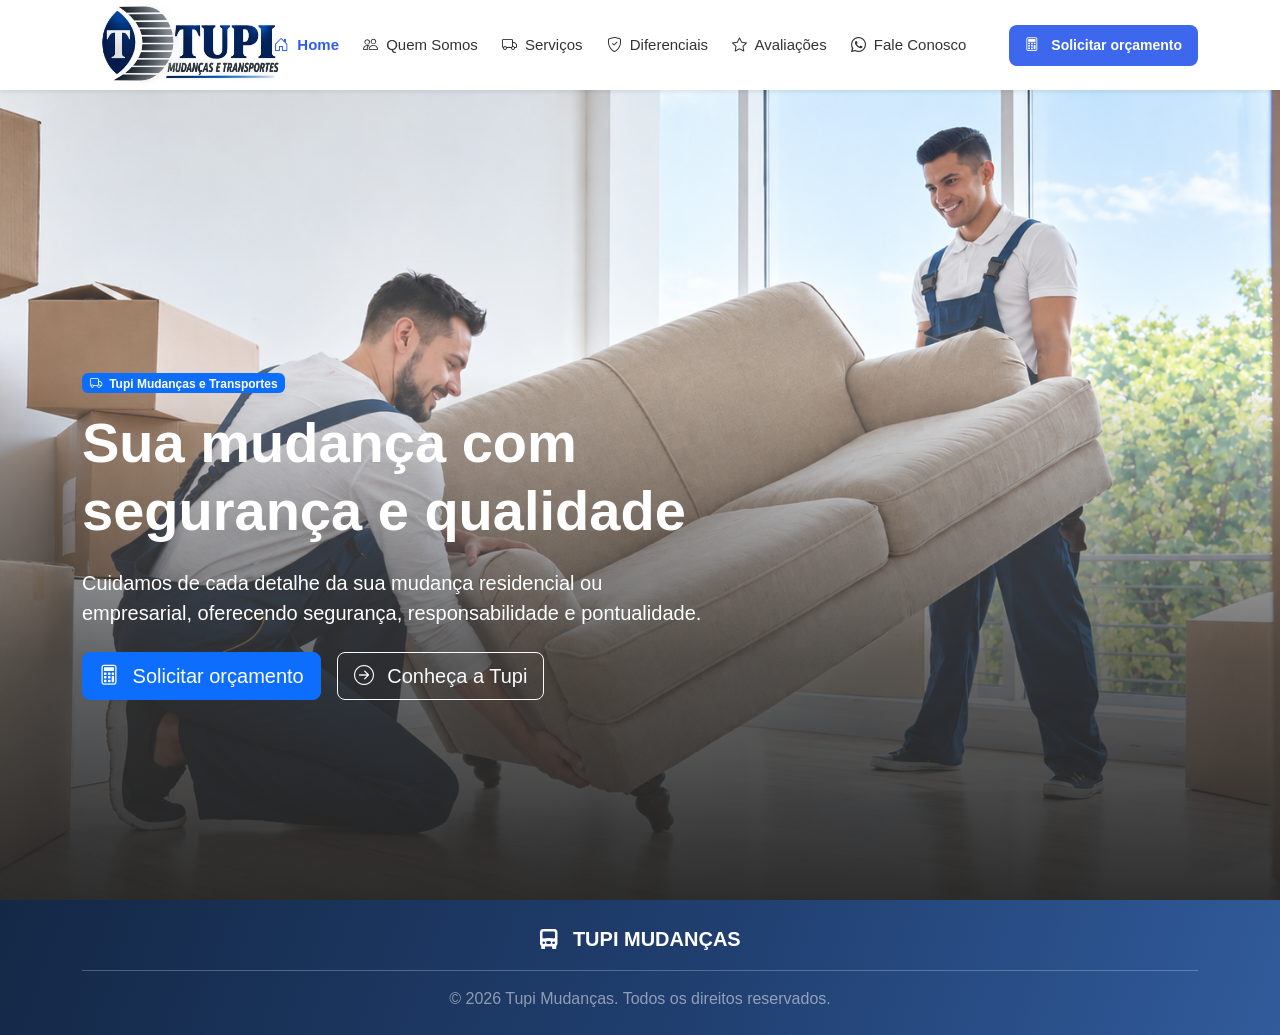
<file: projeto2/index.html>
<!DOCTYPE html>
<html lang="pt-br">

<head>
    <meta charset="UTF-8">
    <meta name="viewport" content="width=device-width, initial-scale=1.0">

    <title>Tupi Mudanças | 2026</title>

    <!-- Bootstrap 5.3 -->
    <link
        href="https://cdn.jsdelivr.net/npm/bootstrap@5.3.8/dist/css/bootstrap.min.css"
        rel="stylesheet">

    <!-- Bootstrap Icons -->
    <link
        rel="stylesheet"
        href="https://cdn.jsdelivr.net/npm/bootstrap-icons@1.11.3/font/bootstrap-icons.min.css">

    <!-- CSS próprio -->
    <link rel="stylesheet" href="./css/style.css">
</head>

<body>

    <!-- MENU DE NAVEGAÇÃO -->
    <nav class="navbar navbar-expand-lg navbar-light bg-white shadow-sm fixed-top">

        <div class="container">

            <!-- LOGO -->
            <a class="navbar-brand img01" href="#inicio">
                <img
                    src="./img/logo-tupi.png"
                    alt="Tupi Mudanças e Transportes"
                    class="logo-tupi img-fluid">
            </a>

            <!-- BOTÃO MOBILE -->
            <button
                class="navbar-toggler"
                type="button"
                data-bs-toggle="collapse"
                data-bs-target="#menuPrincipal"
                aria-controls="menuPrincipal"
                aria-expanded="false"
                aria-label="Abrir ou fechar menu">

                <span class="navbar-toggler-icon"></span>
            </button>

            <!-- LINKS DO MENU -->
            <div class="collapse navbar-collapse" id="menuPrincipal">

                <ul class="navbar-nav ms-auto align-items-lg-center">

                    <li class="nav-item">
                        <a class="nav-link active" href="#inicio">
                            <i class="bi bi-house-door me-1"></i>
                            Home
                        </a>
                    </li>

                    <li class="nav-item">
                        <a class="nav-link" href="./pag/quemsomos.php">
                            <i class="bi bi-people me-1"></i>
                            Quem Somos
                        </a>
                    </li>

                    <li class="nav-item">
                        <a class="nav-link" href="./pag/servicos.php">
                            <i class="bi bi-truck me-1"></i>
                            Serviços
                        </a>
                    </li>

                    <li class="nav-item">
                        <a class="nav-link" href="./pag/diferencial.php">
                            <i class="bi bi-shield-check me-1"></i>
                            Diferenciais
                        </a>
                    </li>

                    <li class="nav-item">
                        <a class="nav-link" href="./pag/avaliacao.php">
                            <i class="bi bi-star me-1"></i>
                            Avaliações
                        </a>
                    </li>

                    <li class="nav-item">
                        <a class="nav-link"
                           href="https://wa.me/5561996877021?text=Olá!%20Gostaria%20de%20mais%20informações%20sobre%20os%20serviços%20da%20Tupi%20Mudanças."
                           target="_blank"
                           rel="noopener noreferrer">
                            <i class="bi bi-whatsapp me-1"></i>
                            Fale Conosco
                        </a>
                    </li>

                </ul>

                <!-- BOTÃO DE ORÇAMENTO -->
                <div class="ms-lg-3 py-3 py-lg-0">
                    <a
                        href="./pag/orcamento.php"
                        class="btn btn-primary">

                        <i class="bi bi-calculator me-2"></i>
                        Solicitar orçamento
                    </a>
                </div>

            </div>

        </div>

    </nav>


    <!-- SEÇÃO INICIAL -->
    <main>

        <section id="inicio" class="inicio">

            <div class="container h-100 d-flex align-items-center">

                <div class="row w-100 align-items-center">

                    <div class="col-lg-8 col-xl-7">

                        <span class="badge bg-primary mb-3">
                            <i class="bi bi-truck me-1"></i>
                            Tupi Mudanças e Transportes
                        </span>

                        <h1 class="display-4 fw-bold text-white mb-4">
                            Sua mudança com segurança e qualidade
                        </h1>

                        <p class="lead text-white mb-4">
                            Cuidamos de cada detalhe da sua mudança
                            residencial ou empresarial, oferecendo
                            segurança, responsabilidade e pontualidade.
                        </p>

                        <!-- BOTÕES PRINCIPAIS -->
                        <div class="d-flex flex-column flex-sm-row flex-wrap gap-3">

                            <a
                                href="./pag/orcamento.php"
                                class="btn btn-primary btn-lg">

                                <i class="bi bi-calculator me-2"></i>
                                Solicitar orçamento
                            </a>

                            <a
                                href="./pag/quemsomos.php"
                                class="btn btn-outline-light btn-lg">

                                <i class="bi bi-arrow-right-circle me-2"></i>
                                Conheça a Tupi
                            </a>

                        </div>

                    </div>

                </div>

            </div>

        </section>

    </main>


    <!-- RODAPÉ -->
    
<!-- RODAPÉ TUPI MUDANÇAS -->
<footer class="text-white text-center py-4"
            style="background: linear-gradient(110deg, #142846 0%, #203f70 55%, #315b9b 100%);">

        <div class="container">

            <a href="../index.html"
               class="text-white text-decoration-none fw-bold fs-5">
                <i class="bi bi-truck-front-fill me-2"></i>
                TUPI MUDANÇAS
            </a>

            <hr class="border-light opacity-25 my-3">

            <p class="mb-0 text-white-50">
                © 2026 Tupi Mudanças. Todos os direitos reservados.
            </p>

        </div>
    </footer>

</body>

</html>
</file>
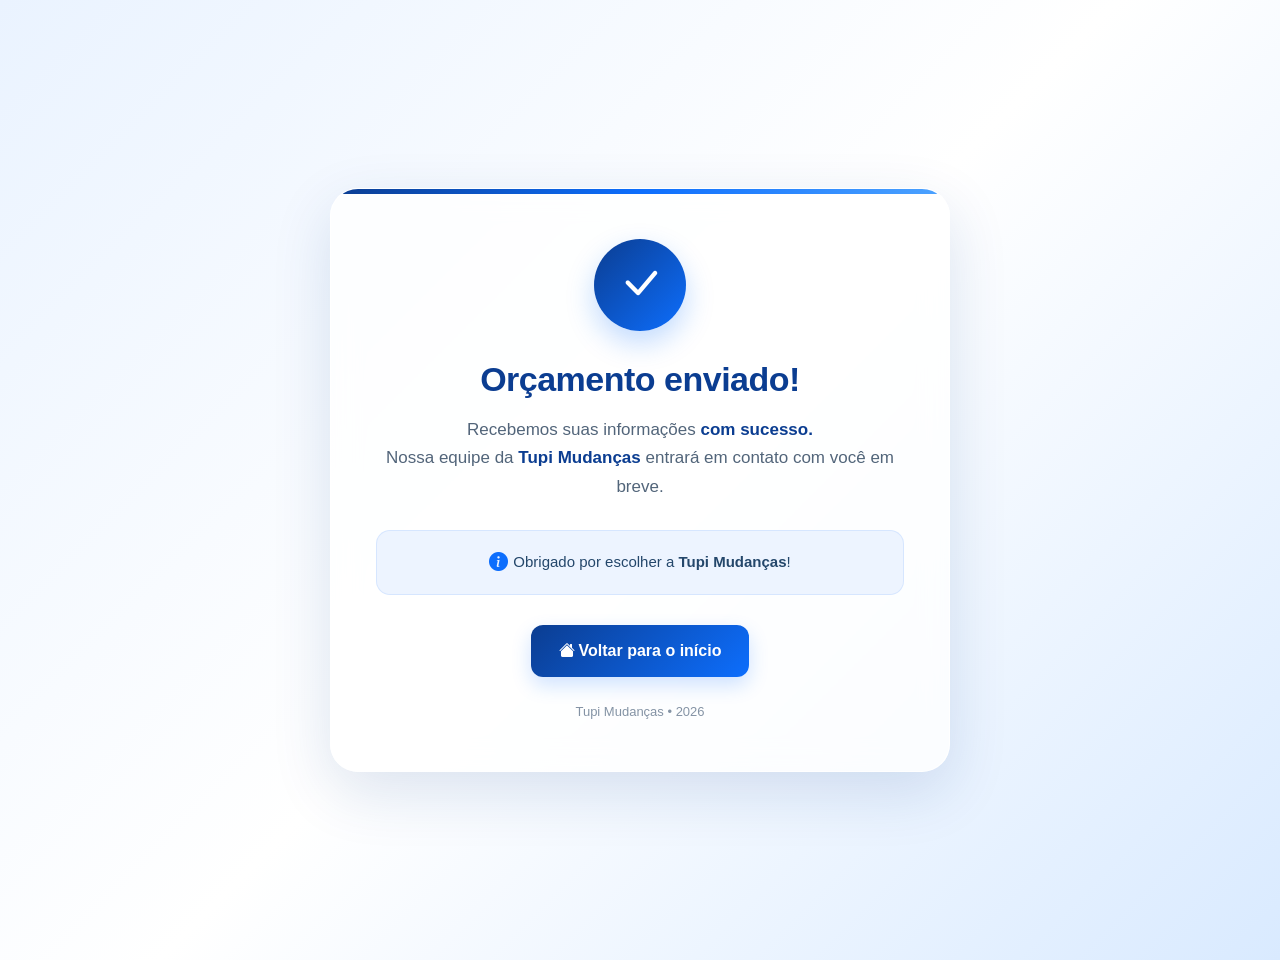
<file: projeto2/pag/enviado.html>
<!DOCTYPE html>
<html lang="pt-br">

<head>

    <meta charset="UTF-8">

    <meta name="viewport"
          content="width=device-width, initial-scale=1.0">

    <title>Orçamento Enviado | Tupi Mudanças</title>

    <!-- Bootstrap 5.3 -->
    <link
        href="https://cdn.jsdelivr.net/npm/bootstrap@5.3.8/dist/css/bootstrap.min.css"
        rel="stylesheet">

    <!-- Bootstrap Icons -->
    <link
        rel="stylesheet"
        href="https://cdn.jsdelivr.net/npm/bootstrap-icons@1.11.3/font/bootstrap-icons.min.css">

    <style>

        * {
            box-sizing: border-box;
        }

        body {

            min-height: 100vh;

            margin: 0;

            font-family:
                "Segoe UI",
                Arial,
                Helvetica,
                sans-serif;

            background:
                linear-gradient(
                    135deg,
                    #eaf3ff 0%,
                    #ffffff 50%,
                    #d9eaff 100%
                );

            display: flex;

            align-items: center;

            justify-content: center;

            padding: 30px;

        }


        .pagina {

            width: 100%;

            min-height: 100vh;

            display: flex;

            align-items: center;

            justify-content: center;

        }


        .card-sucesso {

            width: 100%;

            max-width: 620px;

            padding: 50px 45px;

            text-align: center;

            background:
                rgba(255, 255, 255, 0.78);

            backdrop-filter: blur(14px);

            -webkit-backdrop-filter: blur(14px);

            border: 1px solid
                rgba(255, 255, 255, 0.9);

            border-radius: 28px;

            box-shadow:
                0 20px 60px
                rgba(13, 61, 145, 0.14);

            position: relative;

            overflow: hidden;

        }


        /* detalhe superior */

        .card-sucesso::before {

            content: "";

            position: absolute;

            top: 0;

            left: 0;

            width: 100%;

            height: 5px;

            background:
                linear-gradient(
                    90deg,
                    #0b3d91,
                    #0d6efd,
                    #4da3ff
                );

        }


        /* Ícone */

        .icone-sucesso {

            width: 92px;

            height: 92px;

            margin: 0 auto 28px;

            border-radius: 50%;

            display: flex;

            align-items: center;

            justify-content: center;

            background:
                linear-gradient(
                    135deg,
                    #0b3d91,
                    #0d6efd
                );

            color: white;

            font-size: 46px;

            box-shadow:
                0 12px 28px
                rgba(13, 110, 253, 0.25);

        }


        .icone-sucesso i {

            animation:
                aparecer 0.6s ease;

        }


        @keyframes aparecer {

            from {

                opacity: 0;

                transform: scale(0.5);

            }

            to {

                opacity: 1;

                transform: scale(1);

            }

        }


        /* Título */

        h1 {

            color: #0b3d91;

            font-size: 34px;

            font-weight: 800;

            letter-spacing: -0.5px;

            margin-bottom: 16px;

        }


        /* Texto */

        .texto {

            color: #52657a;

            font-size: 17px;

            line-height: 1.7;

            margin-bottom: 28px;

        }


        .texto strong {

            color: #0b3d91;

        }


        /* Caixa de informação */

        .mensagem {

            display: flex;

            align-items: center;

            justify-content: center;

            gap: 5px;

            background:
                rgba(234, 243, 255, 0.85);

            border: 1px solid
                rgba(13, 110, 253, 0.10);

            border-radius: 14px;

            padding: 17px 20px;

            color: #24476b;

            font-size: 15px;

            margin-bottom: 30px;

        }


        .mensagem i {

            color: #0d6efd;

            font-size: 19px;

        }


        /* Botão */

        .btn-voltar {

            display: inline-flex;

            align-items: center;

            justify-content: center;

            gap: 4px;

            min-width: 210px;

            padding: 14px 28px;

            border-radius: 12px;

            background:
                linear-gradient(
                    135deg,
                    #0b3d91,
                    #0d6efd
                );

            color: #ffffff;

            text-decoration: none;

            font-size: 16px;

            font-weight: 700;

            border: none;

            box-shadow:
                0 8px 20px
                rgba(13, 110, 253, 0.20);

            transition:
                transform 0.25s ease,
                box-shadow 0.25s ease,
                filter 0.25s ease;

        }


        .btn-voltar:hover {

            color: #ffffff;

            transform: translateY(-3px);

            filter: brightness(1.05);

            box-shadow:
                0 14px 28px
                rgba(13, 110, 253, 0.30);

        }


        .btn-voltar:active {

            transform: translateY(-1px);

        }


        /* Rodapé */

        .rodape {

            margin-top: 25px;

            color: #8493a5;

            font-size: 13px;

        }


        /* Responsivo */

        @media (max-width: 576px) {

            body {

                padding: 15px;

            }


            .pagina {

                min-height: auto;

            }


            .card-sucesso {

                padding: 42px 22px;

                border-radius: 22px;

            }


            .icone-sucesso {

                width: 78px;

                height: 78px;

                font-size: 38px;

                margin-bottom: 22px;

            }


            h1 {

                font-size: 28px;

            }


            .texto {

                font-size: 15px;

            }


            .mensagem {

                font-size: 14px;

                padding: 15px;

            }


            .btn-voltar {

                width: 100%;

            }

        }

    </style>

</head>


<body>

    <div class="pagina">

        <div class="card-sucesso">

            <!-- Ícone de sucesso -->

            <div class="icone-sucesso">

                <i class="bi bi-check-lg"></i>

            </div>


            <!-- Título -->

            <h1>

                Orçamento enviado!

            </h1>


            <!-- Texto -->

            <p class="texto">

                Recebemos suas informações

                <strong>com sucesso.</strong>

                <br>

                Nossa equipe da

                <strong>Tupi Mudanças</strong>

                entrará em contato com você em breve.

            </p>


            <!-- Mensagem -->

            <div class="mensagem">

                <i class="bi bi-info-circle-fill"></i>

                <span>

                    Obrigado por escolher a

                    <strong>Tupi Mudanças</strong>!

                </span>

            </div>


            <!-- Botão -->

            <a
                href="../index.html"
                class="btn-voltar">

                <i class="bi bi-house-fill"></i>

                Voltar para o início

            </a>


            <!-- Rodapé -->

            <div class="rodape">

                Tupi Mudanças • 2026

            </div>

        </div>

    </div>


    <!-- Bootstrap JS -->

    <script
        src="https://cdn.jsdelivr.net/npm/bootstrap@5.3.8/dist/js/bootstrap.bundle.min.js">
    </script>

</body>

</html>
</file>
<file: projeto2/css/style.css>
/* =====================================================
   CONFIGURAÇÕES GERAIS
===================================================== */

html {
    scroll-behavior: smooth;
}

body {
    margin: 0;
    padding: 0;
    font-family: Arial, Helvetica, sans-serif;
    color: #222;
}


/* =====================================================
   NAVBAR
===================================================== */

.navbar {
    height: 90px;
    background-color: #ffffff !important;
    box-shadow: 0 2px 10px rgba(0, 0, 0, 0.08);
    z-index: 1000;
}

.navbar .container {
    height: 100%;
    display: flex;
    align-items: center;
}


/* =====================================================
   LOGO DO MENU
===================================================== */

.img01 {
    width: 180px !important;
    height: 200px !important;
   position: absolute;
    object-fit: contain;
    display: flex;
left: 100px;


}


/* =====================================================
   MENU
===================================================== */

.navbar-nav {
    align-items: center;
}

.navbar-nav .nav-link {
    color: #333 !important;
    font-size: 15px;
    font-weight: 500;
    padding: 10px 10px !important;
    margin: 0 2px;
    transition: 0.3s;
}

.navbar-nav .nav-link:hover {
    color: #315ee8 !important;
}

.navbar-nav .nav-link.active {
    color: #315ee8 !important;
    font-weight: 600;
}


/* =====================================================
   BOTÃO ORÇAMENTO
===================================================== */

.btn-orcamento-nav,
.navbar .btn-primary {
    background-color: #3d68ed;
    border: none;
    color: white;
    border-radius: 8px;

    padding: 10px 16px;
    font-size: 14px;
    font-weight: 600;

    margin-left: 15px;

    transition: 0.3s;
}

.btn-orcamento-nav:hover,
.navbar .btn-primary:hover {
    background-color: #294fc9;
    color: white;
}


/* =====================================================
   ESPAÇO PARA O MENU FIXO
===================================================== */

main {
    padding-top: 90px;
}


/* =====================================================
   PRIMEIRA SEÇÃO
===================================================== */

#inicio {
    min-height: calc(100vh - 90px);
    display: flex;
    align-items: center;
}


/* =====================================================
   LOGO PRINCIPAL
===================================================== */

.logo-principal {
    width: 400px !important;
    max-width: 80%;
    height: auto;
    object-fit: contain;
}


/* =====================================================
   TÍTULOS
===================================================== */

h1 {
    color: #172d5c;
}

h2 {
    color: #172d5c;
}


*/

.btn {
    border-radius: 8px;
    font-weight: 600;
}




section {
    scroll-margin-top: 90px;
}


/* =====================================================
   RODAPÉ
===================================================== */


/* REMOVE ESPAÇO BRANCO ANTES DO RODAPÉ */


/* CORREÇÃO DO ESPAÇO ENTRE O BANNER E O RODAPÉ */

html,
body {
    margin: 0 !important;
    padding: 0 !important;
}

main {
    margin: 0 !important;
    padding-bottom: 0 !important;
}

.inicio,
.hero,
#inicio {
    margin-bottom: 0 !important;
    padding-bottom: 0 !important;
}

/* Remove o espaço acima do rodapé */
footer,
.footer-tupi {
    margin-top: 0 !important;
}

/* Evita margem inferior no último elemento do conteúdo */
main > :last-child,
body > :last-child {
    margin-bottom: 0 !important;
}







footer {

    margin-top: 70px;

    background:
        linear-gradient(
            90deg,
            #071a33,
            #0f2a52
        );

    color: white;

    padding: 35px 0;

}


.footer-logo {

    font-size: 1.4rem;

    font-weight: 800;

}


.footer-logo span {

    color: #60a5fa;

}


.footer-text {

    color: #a9bdd6;

    margin: 8px 0 0;

}


/* =====================================================
   MENU MOBILE
===================================================== */

@media (max-width: 991px) {

    .navbar {
        height: auto;
        min-height: 75px;
    }

    .navbar .container {
        height: auto;
        min-height: 75px;
    }


    /* Logo menor no celular */

    .img01 {
        width: 115px !important;
        max-height: 55px;
    }


    /* Menu aberto */

    .navbar-collapse {
        background-color: white;

        margin-top: 5px;
        padding: 15px;

        border-radius: 10px;

        box-shadow:
            0 5px 20px rgba(221, 67, 67, 0.1);
    }


    .navbar-nav {
        align-items: stretch;
        text-align: center;
    }


    .navbar-nav .nav-link {
        padding: 12px !important;
        font-size: 16px;
    }


    /* Botão */

    .navbar .btn-primary {
        display: block;
        width: 100%;

        margin-left: 0;
        margin-top: 10px;
    }


    main {
        padding-top: 75px;
    }


    #inicio {
        min-height: auto;
        padding-top: 60px;
        padding-bottom: 60px;
    }


    .logo-principal {
        width: 280px !important;
        max-width: 70%;
    }
}


/* =====================================================
   CELULAR PEQUENO
===================================================== */

@media (max-width: 576px) {

    .logo-tupi {
        width: 100px !important;
    }

    h1 {
        font-size: 2rem;
    }

    .logo-principal {
        width: 230px !important;
    }

    .btn-lg {
        width: 100%;
        margin-bottom: 10px;
    }
}

.inicio { 
    min-height: 100vh; 
 
    background: 
        linear-gradient( 
            0deg, 
            rgba(37, 37, 37, 0.95) 0%, 
            rgba(58, 58, 58, 0.75) 30%, 
            rgba(255, 255, 255, 0.25) 65%, 
            rgba(255, 255, 255, 0.05) 100% 
        ), 
        url("../img/02.png") center center / cover no-repeat; 
 
    padding-top: 80px; 
}
</file>
